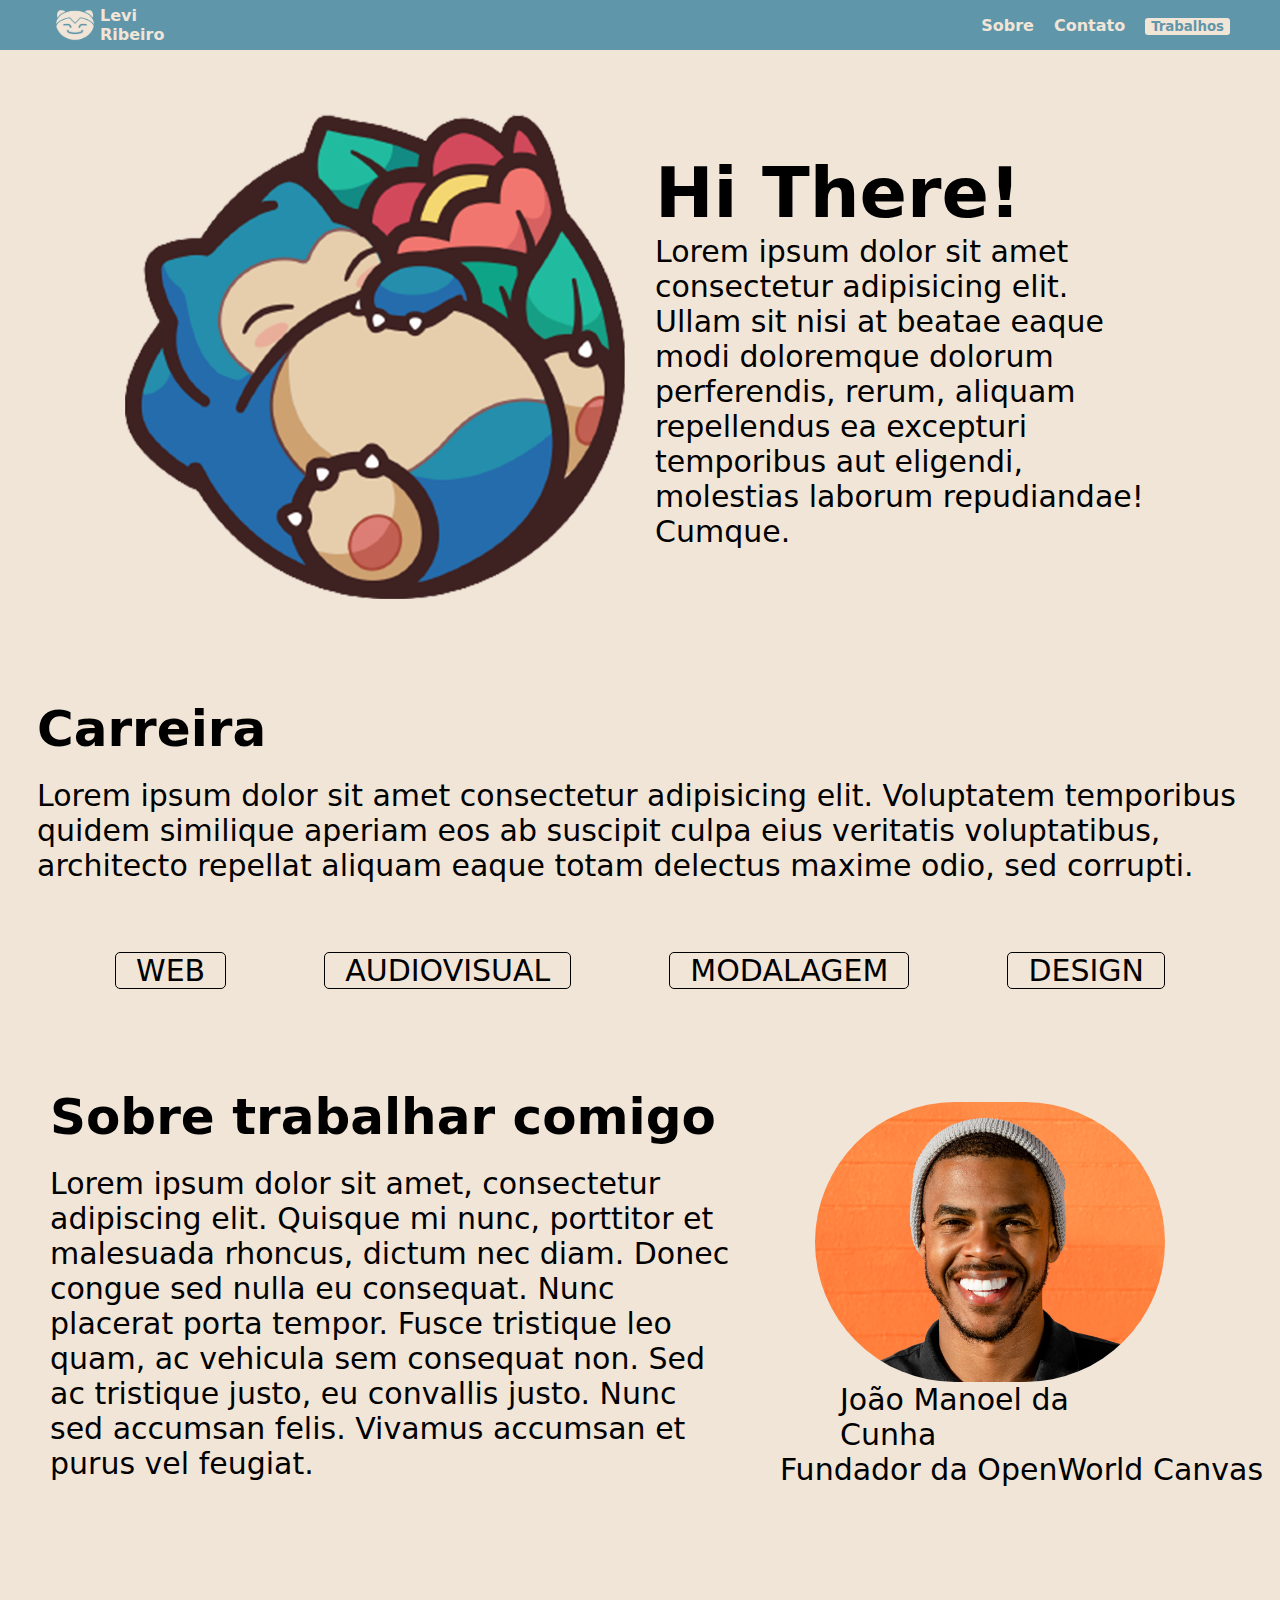
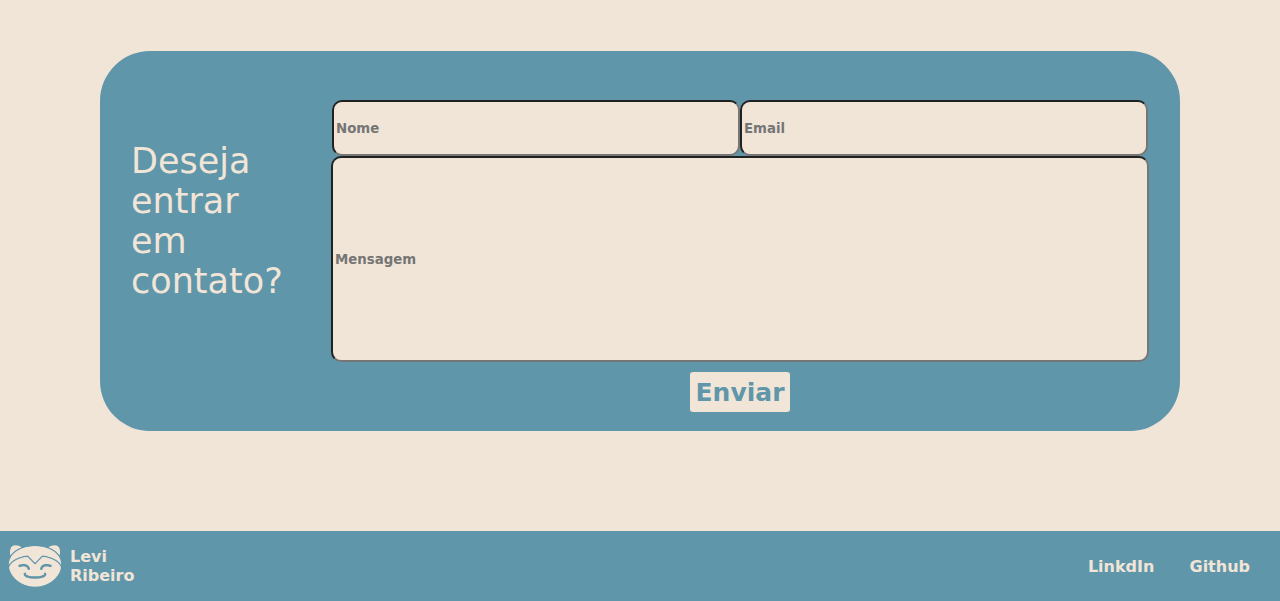
<file: index.html>
<!DOCTYPE html>
<html lang="pt-BR">
<head>
    <meta charset="UTF-8">
    <meta http-equiv="X-UA-Compatible" content="IE=edge">
    <meta name="viewport" content="width=device-width, initial-scale=1.0">
    <title>Portifólio</title>
    <link rel="icon" type="image" href="snorlax_icon.png">
    <link rel="stylesheet" href="style.css">
    <link rel="preconnect" href="https://fonts.googleapis.com">
    <link rel="preconnect" href="https://fonts.gstatic.com" crossorigin>
    <link href="https://fonts.googleapis.com/css2?family=Roboto:wght@400;700;900&display=swap" rel="stylesheet">

</head>
<body>
    <nav>
        <div class="logo">
        <img src="assets/snorlax_icon.png" alt="icon_snorlax">
        <p>Levi Ribeiro</p>
        </div>
        <div class="links">
        <a href="#sobre">Sobre</a>
        <a href="#contato">Contato</a>
        <a href="trabalho.html"><button>Trabalhos</button></a>
        </div>
    </nav>
    <section>
        <img src="assets/snorlax_pic.png" alt="pic"> 
        <div>
        <h1>Hi There!</h1>
        <p>Lorem ipsum dolor sit amet consectetur adipisicing elit. Ullam sit nisi at beatae eaque modi doloremque dolorum perferendis, rerum, aliquam repellendus ea excepturi temporibus aut eligendi, molestias laborum repudiandae! Cumque.</p>
        </div>
    </section>
    <section class="carreira" id="sobre">
        <div>
        <h2>Carreira<h2>
        <p>Lorem ipsum dolor sit amet consectetur adipisicing elit. Voluptatem temporibus quidem similique aperiam eos ab suscipit culpa eius veritatis voluptatibus, architecto repellat aliquam eaque totam delectus maxime odio, sed corrupti.</p>
        </div>
    </section>
    <section>
        <div class="atributos">
            <p>WEB</p>
            <p>AUDIOVISUAL</p>
            <p>MODALAGEM</p>
            <p>DESIGN</p>
        </div>
    </section>
    <section>
        <div class="trabalho">
            <h2>Sobre trabalhar comigo<h2>
            <p>Lorem ipsum dolor sit amet, consectetur adipiscing elit. Quisque mi nunc, porttitor et malesuada rhoncus, dictum nec diam. Donec congue sed nulla eu consequat. Nunc placerat porta tempor. Fusce tristique leo quam, ac vehicula sem consequat non. Sed ac tristique justo, eu convallis justo. Nunc sed accumsan felis. Vivamus accumsan et purus vel feugiat.</p>
        </div>
        <div class="foto">
            <img src="assets/homem_sorrindo.jpg" alt="homem">
            <div>
                <div>
                <p>João Manoel da Cunha</p>
                </div>
            <p>Fundador da OpenWorld Canvas</p>
            </div>
        </div>
    </section>
    <div class="container" id = "contato">
        <p>Deseja entrar em contato?</p>
        <div>
            <div class="top">
                <input type="text" placeholder="Nome">
                <input type="text" placeholder="Email">
            </div>
            <div class="bottom">
                <input type="text" placeholder="Mensagem">
                <button>Enviar</button>
            </div>
        </div>
    </div>
    <footer>
        <div class="logo">
            <img src="assets/snorlax_icon.png" alt="icon_snorlax">
            <p>Levi Ribeiro</p>
        </div>
        <div>
            <a href="https://www.linkedin.com/in/levi-ribeiro-2a129326b/" target="_blank">LinkdIn</a>
            <a href="https://github.com/ribeiroLevi" target="_blank">Github</a>
        </div>
    </footer>
</body>
</html>
</file>
<file: style.css>
* {
  margin: 0;
  scroll-behavior: smooth;
  font-family: system-ui, -apple-system, BlinkMacSystemFont, "Segoe UI", Roboto,
    Oxygen, Ubuntu, Cantarell, "Open Sans", "Helvetica Neue", sans-serif;
}
body {
  background-color: #f1e5d8;
}
body nav p {
  display: inline-block;
  width: 50px;
}
body nav {
  background-color: #6096aa;
  display: flex;
  justify-content: space-between;
  align-items: center;
  font-weight: 700;
  color: #f1e5d8;
}
body nav a {
  color: #f1e5d8;
  text-decoration: none;
}
body nav div {
  margin-left: 50px;
  margin-right: 50px;
}
body nav img {
  width: 50px;
  align-items: baseline;
}
.logo {
  display: flex;
  align-items: center;
}
.links {
  display: flex;
  gap: 20px;
}
.links button {
  background-color: #f1e5d8;
  border: none;
  border-radius: 3px;
  color: #6096aa;
  font-weight: 700;
  cursor: pointer;
}
a:hover {
  cursor: pointer;
}
body section {
  display: flex;
  background-color: #f1e5d8;
  align-items: center;
  justify-content: center;
  padding-top: 50px;
  padding-bottom: 50px;
}
body section img {
  width: 500px;
  margin-right: 30px;
}
body section h1 {
  font-weight: 900;
  width: 500px;
  font-size: 70px;
}
body section div p {
  font-size: 30px;
  width: 500px;
}
.carreira {
  display: flex;
  align-items: flex-start;
  padding-bottom: 0px;
}
.carreira div {
  width: 95%;
  margin-left: 10px;
}
.carreira h2 {
  font-size: 50px;
  margin-bottom: 20px;
}
.carreira p {
  width: 100%;
  font-weight: 400;
}
.atributos {
  display: flex;
  justify-content: center;
  align-items: center;
  width: 200px;
  gap: 100px;
}
.atributos p {
  padding-left: 20px;
  padding-right: 20px;
  border-radius: 4px;
  outline: 1px solid black;
  border: 1px;
}
.trabalho {
  display: flex;
  align-items: flex-start;
  flex-direction: column;
  padding-left: 50px;
}
.trabalho h2 {
  font-size: 50px;
  margin-bottom: 20px;
}
.trabalho p {
  width: 100%;
  font-weight: 400;
}
.foto {
  display: flex;
  flex-direction: column;
  align-items: center;
  justify-content: center;
}
.foto img {
  width: 350px;
  border-radius: 200px;
}

.foto div {
  display: flex;
  flex-direction: column;
  margin-left: 50px;
}
.foto div div p {
  width: 320px;
  margin-left: 10px;
}

body .container {
  justify-content: center;
  background: #6096aa;
  width: 50%px;
  height: 350px;
  display: flex;
  align-items: center;
  gap: 100px;
  margin-top: 100px;
  margin-bottom: 100px;
  padding-top: 30px;
  border-radius: 50px;
  margin-left: 100px;
  margin-right: 100px;
}
body .container p {
  font-size: 35px;
  width: 100px;
  height: 120px;
  display: flex;
  align-self: top;
  justify-self: center;
  margin-bottom: 110px;
  color: #f1e5d8;
}
body .container .top {
  display: flex;
  flex-direction: row;
  justify-content: center;
  align-items: center;
}
body .container .top input {
  width: 400px;
  height: 50px;
  border-radius: 10px;
  background-color: #f1e5d8;
  color: #6096aa;
  font-weight: 700;
}
body .container .bottom input {
  width: 1000px;
  height: 50px;
  border-radius: 10px;
  background-color: #f1e5d8;
  color: #6096aa;
  font-weight: 700;
}
body .container .bottom {
  display: flex;
  align-items: center;
  flex-direction: column;
}

body .container .bottom button {
  display: flex;
  align-items: center;
  justify-content: center;
  flex-direction: column;
  background-color: #f1e5d8;
  border: none;
  border-radius: 3px;
  color: #6096aa;
  font-weight: 700;
  cursor: pointer;
  margin-top: 10px;
  width: 100px;
  height: 40px;
  font-size: 25px;
  transition: opacity 0.15s;
}
body .container .bottom button:active {
  opacity: 0.8;
}
body .container .bottom input {
  width: 310px;
  height: 75px;
  width: 810px;
  height: 200px;
  border-radius: 10px;
}
body footer {
  background-color: #6096aa;
  display: flex;
  flex-direction: row;
  justify-content: space-between;
  align-items: center;
}
body footer img {
  height: 70px;
}
body footer p {
  width: 50px;
  font-weight: 700;
  color: #f1e5d8;
}

body footer a {
  margin-right: 30px;
  text-decoration: none;
  color: #f1e5d8;
  font-weight: 700;
}
</file>
